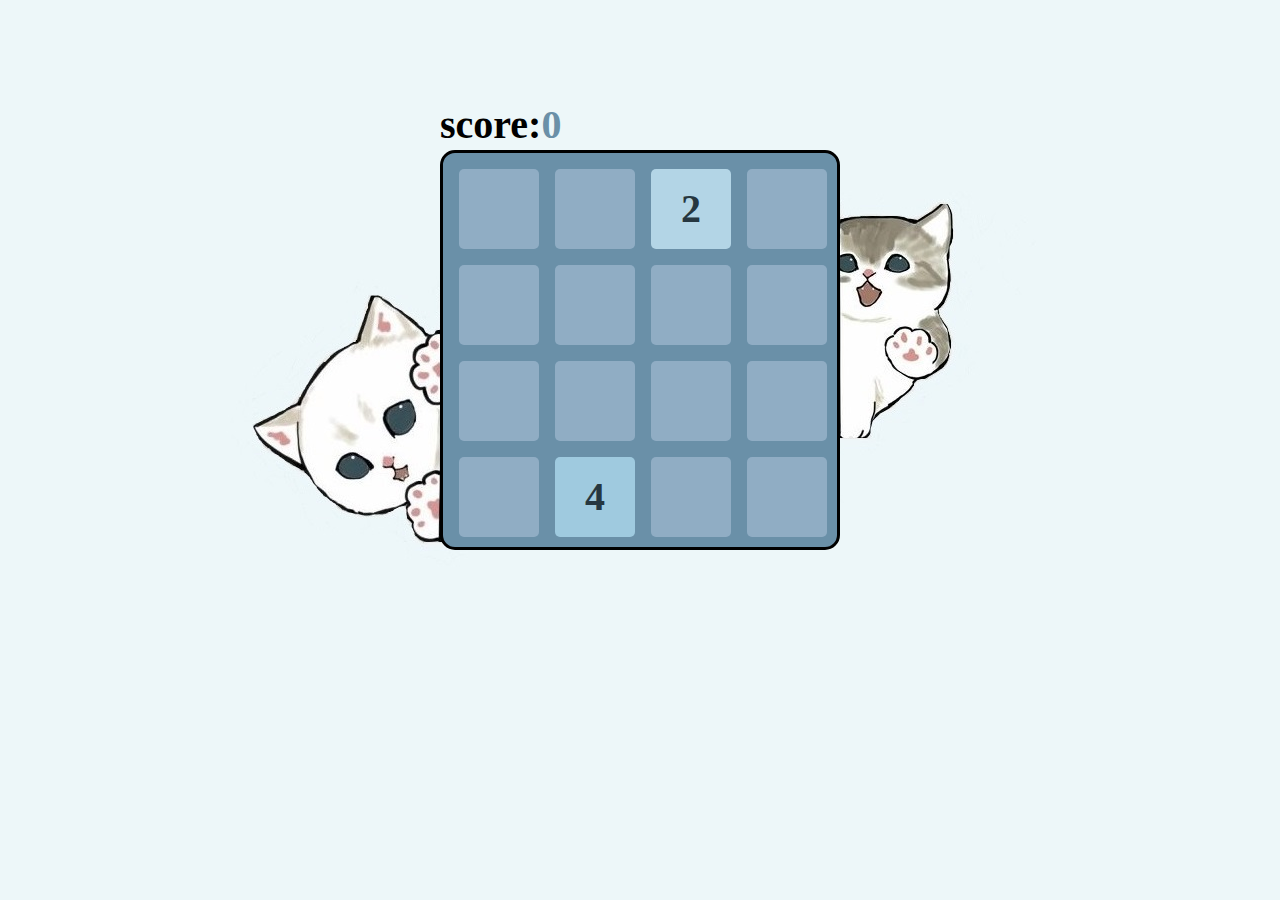
<file: 2048/game2048.html>
<!DOCTYPE html>
<html lang="ru">
<head>
    <meta charset="UTF-8">
    <meta name="viewport" content="width=device-width, initial-scale=1, shrink-to-fit=no">
    <title> 2048 </title>
    <link rel="preconnect" href="https://fonts.googleapis.com">
    <link rel="preconnect" href="https://fonts.gstatic.com" crossorigin>
    <link href="https://fonts.googleapis.com/css2?family=Montserrat:wght@400;700&display=swap" rel="stylesheet">
    <link rel="stylesheet" href="game2048.css">
    <link rel="icon" href="img/cat1.jpg" sizes="32x32">
</head>
<body>
	<div class="marg">
		<p>score:<span id="score01"> 0</span></p>
		<div class="main">
			<div class="cell" id="c00"></div>
			<div class="cell" id="c01"></div>
			<div class="cell" id="c02"></div>
			<div class="cell" id="c03"></div>

			<div class="cell" id="c10"></div>
			<div class="cell" id="c11"></div>
			<div class="cell" id="c12"></div>
			<div class="cell" id="c13"></div>
			
			<div class="cell" id="c20"></div>
			<div class="cell" id="c21"></div>
			<div class="cell" id="c22"></div>
			<div class="cell" id="c23"></div>

			<div class="cell" id="c30"></div>
			<div class="cell" id="c31"></div>
			<div class="cell" id="c32"></div>
			<div class="cell" id="c33"></div>
		</div>
		<div class="gameover" id="gameover">
			<div class="over">
				<p>game over!</p>
				<p>score:<span id="score02"></span></p>
				<a href="javascript:game.start()">again</a>
			</div>
		</div>
	</div>
    <script src="game2048.js"></script>
	
</body>
</html>
</file>
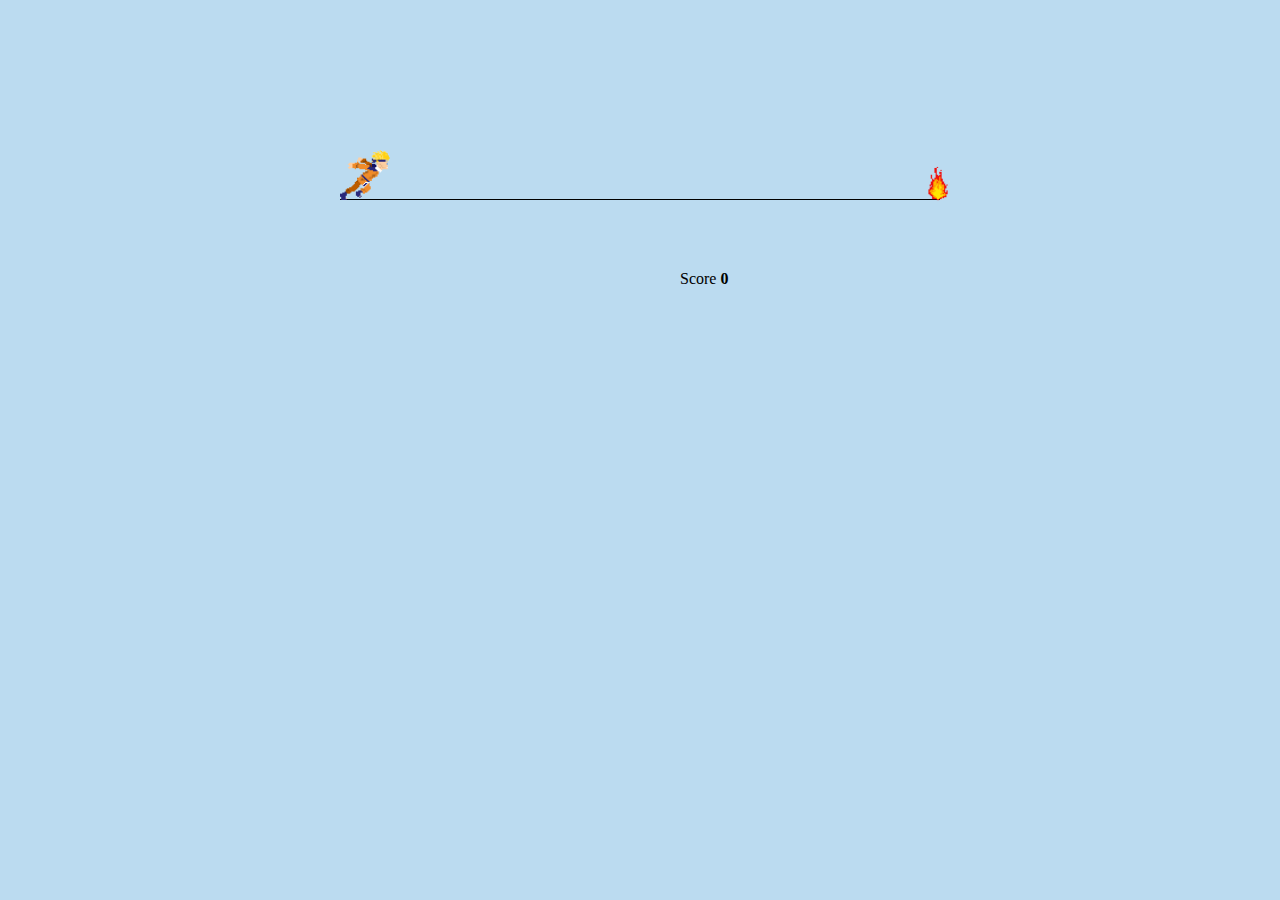
<file: naruto/naruto.html>
<!DOCTYPE html>
<html lang="ru">
<head>
    <meta charset="UTF-8">
    <meta name="viewport" content="width=device-width, initial-scale=1, shrink-to-fit=no">
    <title> naruto run </title>
    <link rel="preconnect" href="https://fonts.googleapis.com">
    <link rel="preconnect" href="https://fonts.gstatic.com" crossorigin>
    <link href="https://fonts.googleapis.com/css2?family=Montserrat:wght@400;700&display=swap" rel="stylesheet">
    <link rel="stylesheet" href="naruto.css">
    <link rel="icon" href="img/naruto-menu.png" sizes="32x32">
</head>
<body>

    <div class="game">
        <div id="naruto"></div>
        <div id="baka"></div>

        <div id="score">Score <b>0 </b></div>
    </div>

    <script src="naruto.js"></script>
</body>
</html>
</file>
<file: 2048/game2048.css>
*{  
	margin: 0;
	padding: 0;
	box-sizing:border-box;	
}
body {
	background: url(img/cat.jpg) center no-repeat;
}
.marg{   
	width: 400px;
	height: 450px;
	margin:100px auto 0px;
	font-size: 40px;
	font-weight: bold;

}
p{
	width: 100%;
	height: 50px;
	line-height: 50px;
}
.marg>p span{
	color: rgb(106, 144, 168);
}
.main{
	width: 400px;
	height: 400px;
	background-color: rgb(106, 144, 168);
	border-radius: 15px;
	color: #000;
	border: solid;
}

.cell{
	width: 80px;
	height: 80px;
	margin:16px 0px 0px 16px;
	border-radius: 5px;
	background-color: #d0dff55e;
	float: left;
	text-align: center;
	line-height: 80px;
}
.gameover{
	position: absolute;
	top: 0;
	left: 0;
	right: 0;
	bottom: 0;
	background-color: rgba(255, 255, 255, 0.3);
	display: none;	
}
.over{
	width: 300px;
	position: absolute;
	top: 50%;
	left: 50%;
	border: 1px solid black;
	border-radius: 5px;
	background-color: #ADD8E6;
	text-align: center;
	font-size: 30px;
	margin-left: -150px;
	margin-top: -120px; 
}
.over a{
	display: inline-block;
	text-decoration:none;
	width: 150px;
	height: 50px;
	line-height: 50px;
	font-size: 30px;
	font-weight: bold;
	color: #000;
	outline: none;
	border: none;
	border-radius: 4px;
	background-color: hsl(200, 50%, 35%);
	margin-bottom: 5px;
	cursor: pointer;
}

.n2{background-color: hsl(200, 50%, 80%);color: hsl(200, 25%, 20%)}
.n4{background-color: hsl(200, 50%, 75%);color: hsl(200, 25%, 20%)}
.n8{background-color:hsl(200, 50%, 70%)}
.n16{background-color:hsl(200, 50%, 65%)}
.n32{background-color:hsl(200, 50%, 60%)}
.n64{background-color:hsl(200, 50%, 55%)}
.n128{background-color:hsl(200, 50%, 50%)}
.n256{background-color:hsl(200, 50%, 45%)}
.n512{background-color:hsl(200, 50%, 40%)}
.n1024{background-color:hsl(200, 50%, 35%);font-size:30px;color:#FFF;}
.n2048{background-color:hsl(200, 50%, 30%);font-size:30px;color:#FFF;}
.n4096{background-color:hsl(200, 50%, 25%);font-size:30px;color:#FFF;}
.n8192{background-color:hsl(200, 50%, 20%);font-size:30px;color:#FFF;}
</file>
<file: naruto/naruto.css>
*{  
	margin: 0;
	padding: 0;
	box-sizing:border-box;	
}
body {
    background-color: rgb(187, 219, 240);

}
.game {
    width: 600px;
    height: 200px;
    border-bottom: 1px solid #000;
    margin: auto;
}
#naruto{
    width: 50px;
    height: 50px;
    background-image: url(img/naruto-menu.png);
    background-size: 50px 50px;
    position: relative;
    top: 150px;
}
#baka{
    width: 30px;
    height: 40px;
    background-image: url(img/baka.png);
    background-size: 30px 40px;
    position: relative;
    top: 114px;
    left: 580px;
    animation: bakaMov 1s infinite linear;
}
@keyframes bakaMov{
    0% {
        left: 580px;
    }
    100% {
        left: -20px;
    }
}
.jump{
    animation: jump 0.3s  linear;
}
@keyframes jump{
    0%{
        top: 150px;
    }
    30%{
        top: 130px;
    }
    50%{
        top: 80px;
    }
    80%{
        top: 130px;
    }
    100%{
        top: 150px;
    }
}
#score {
    position: absolute;
    top: 20px;
    right: 0;

    width: 600px;
    height: 200px;
    margin: 250px 0;
}
</file>
